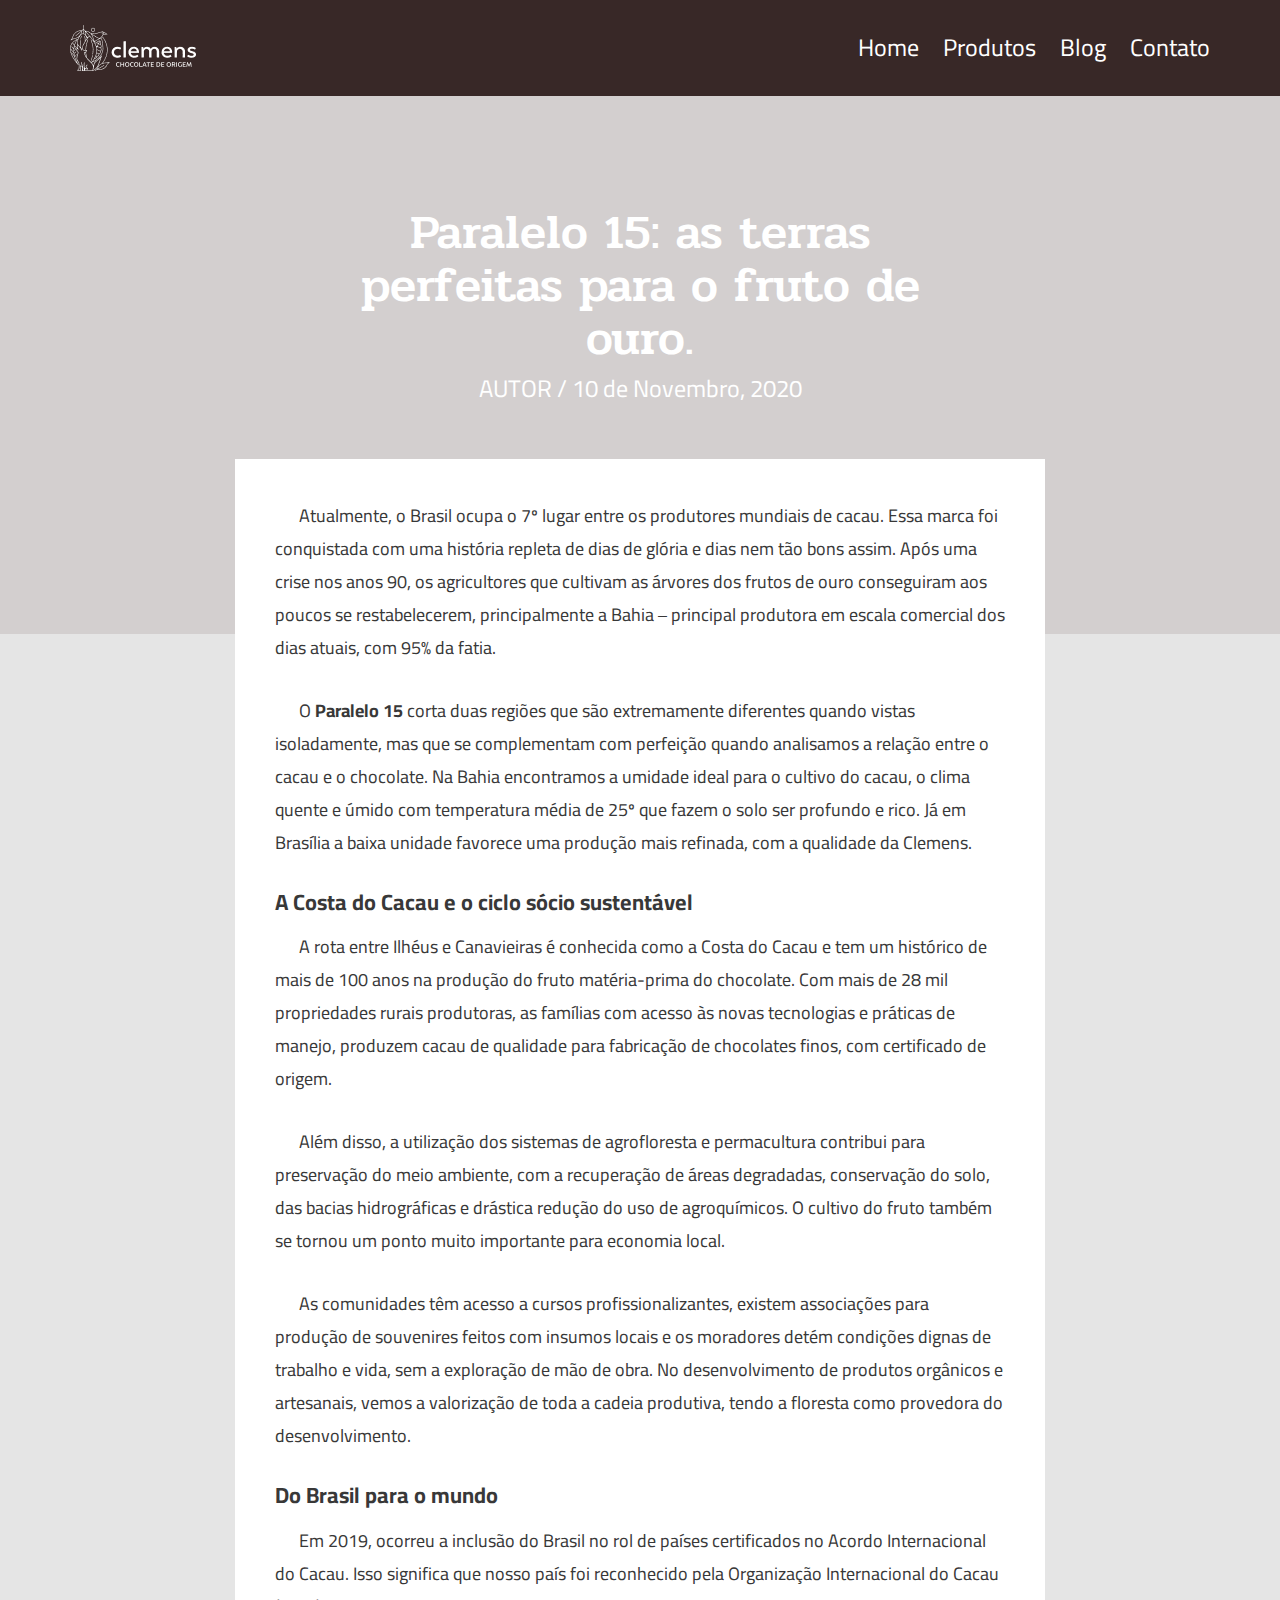
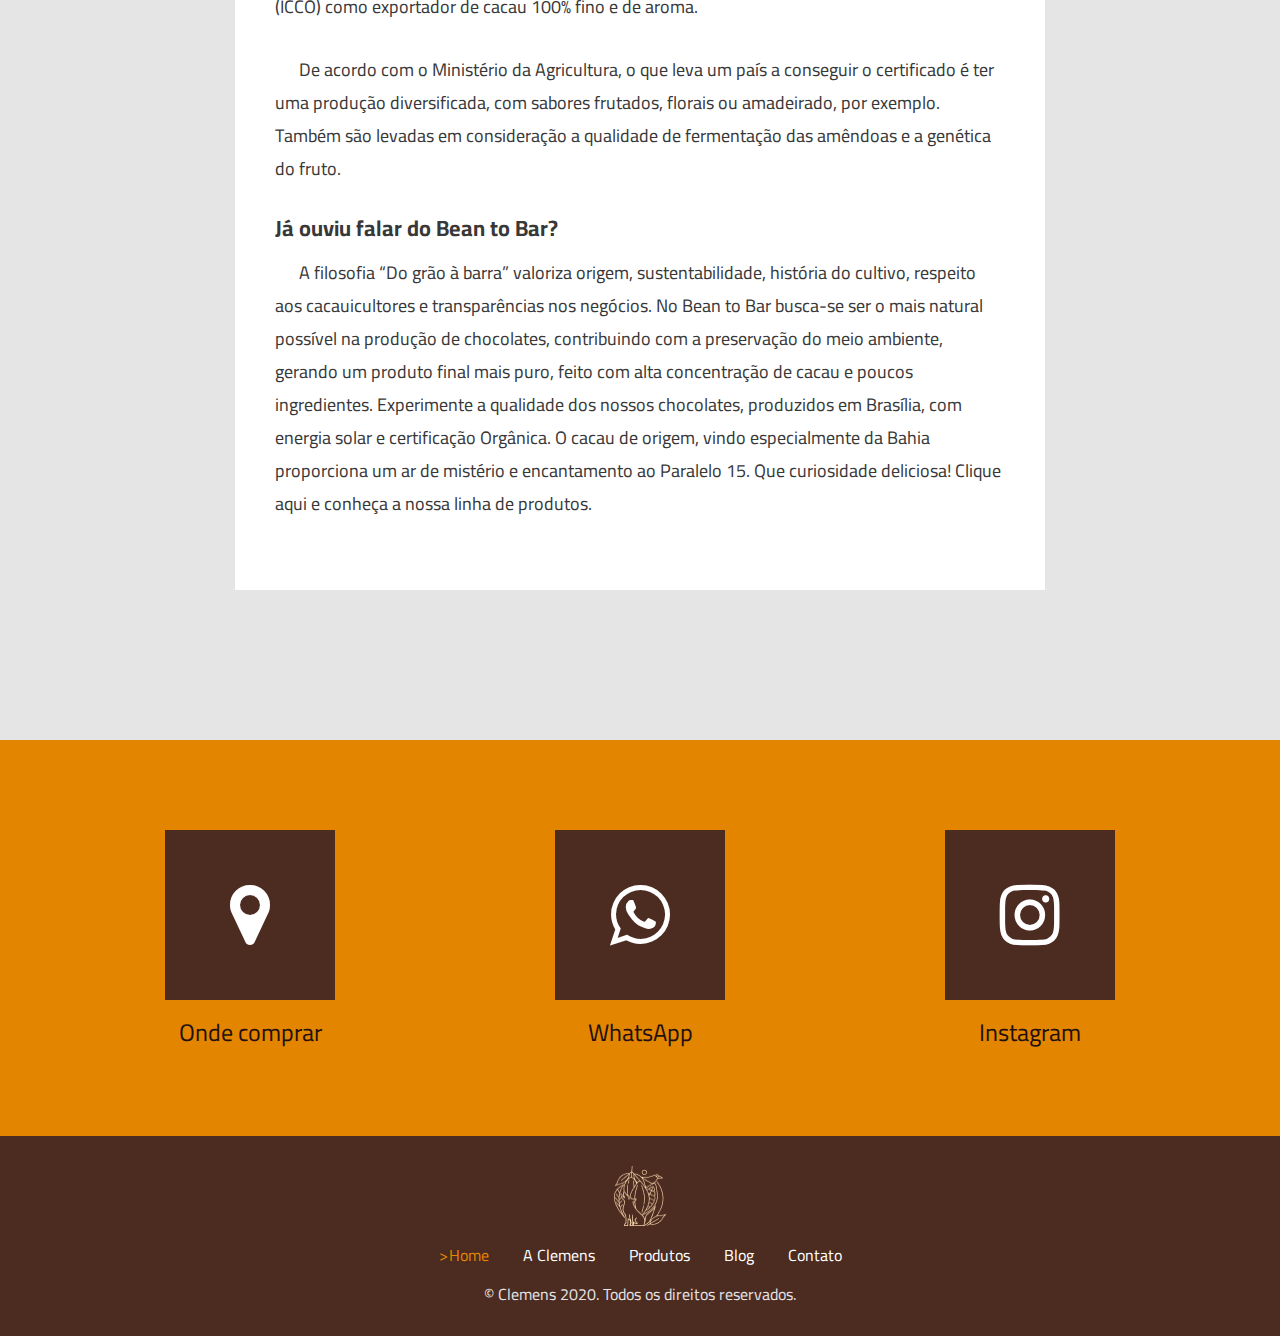
<file: post.html>
<!doctype html>
<html lang="en">
<head>
<meta charset="utf-8">
<meta name="viewport" content="width=device-width, initial-scale=1">
<link href="https://fonts.googleapis.com/css2?family=Cairo:wght@200;300;400;600;700;900&display=swap" rel="stylesheet">
<link href="https://fonts.googleapis.com/css2?family=Pridi:wght@200;300;400;500;600;700&display=swap" rel="stylesheet">
<link rel="stylesheet" href="https://stackpath.bootstrapcdn.com/font-awesome/4.7.0/css/font-awesome.min.css" />
<link rel="stylesheet" href="https://maxcdn.bootstrapcdn.com/bootstrap/4.3.1/css/bootstrap.min.css" />
<link rel="stylesheet" href="assets/css/slick.css" />    
<link rel="stylesheet" href="assets/css/slick-theme.css" />
<link rel="stylesheet" href="assets/css/style.css" />
<title>Title Here</title>
</head>
<body>
<header>
    <div class="container">
        <div class="row">
            <div class="col-lg-3 my-auto">
                <div class="logo"><a href="./index.html"><img src="assets/images/logo-clemens-h.png" class="img-fluid" alt="" /></a></div>
                <div class="device-nav" id="nav-icon"> 
                    <span class="fa fa-bars icon"></span>
                </div>
            </div>
            <div class="col-lg-9 my-auto">
                <div class="navigation">
                  <nav>
                    <ul>
                        <li><a href="./index.html">Home</a></li>
                        <!--<li><a href="#">A Clemens</a></li>-->
                        <li><a href="./product.html">Produtos</a></li>
                        <li><a href="./blog.html">Blog</a></li>
                        <li><a href="./contact.html">Contato</a></li>
                    </ul>
                  </nav>
                </div>
            </div>
        </div>
    </div>
</header>
<section class="post-hero-section">
	<div class="container">
    	<div class="row">
        	<div class="col-md-12">
            	<h1>Paralelo 15: as terras<br />  perfeitas para o fruto de<br /> ouro.</h1>
                <h2>AUTOR / 10 de Novembro, 2020</h2>
            </div>
        </div>
    </div>
</section>
<section class="post-main-content">
	<div class="container">
    	<div class="row">
        	<div class="col-md-12">
            	<div class="whitebox">
                    <div class="post-content">
                        <p>
                            Atualmente, o Brasil ocupa o 7º lugar entre os produtores mundiais de cacau. Essa marca foi conquistada com uma história repleta de dias de glória e dias nem tão bons assim. Após uma crise nos anos 90, os agricultores que cultivam as árvores dos frutos de ouro conseguiram aos poucos se restabelecerem, principalmente a Bahia ⎯ principal produtora em escala comercial dos dias atuais, com 95% da fatia.
                        </p>
    
                        <p>
                            O <strong>Paralelo 15</strong> corta duas regiões que são extremamente diferentes quando vistas isoladamente, mas que se complementam com perfeição quando analisamos a relação entre o cacau e o chocolate. Na Bahia encontramos a umidade ideal para o cultivo do cacau, o clima quente e úmido com temperatura média de 25º que fazem o solo ser profundo e rico. Já em Brasília a baixa unidade favorece uma produção mais refinada, com a qualidade da Clemens.
                        </p>
                            
                        <h2>A Costa do Cacau e o ciclo sócio sustentável</h2>
                        <p>
                            A rota entre Ilhéus e Canavieiras é conhecida como a Costa do Cacau e tem um histórico de mais de 100 anos na produção do fruto matéria-prima do chocolate. Com mais de 28 mil propriedades rurais produtoras, as famílias com acesso às novas tecnologias e práticas de manejo, produzem cacau de qualidade para fabricação de chocolates finos, com certificado de origem.
                        </p>
                            
                        <p>
                            Além disso, a utilização dos sistemas de agrofloresta e permacultura contribui para preservação do meio ambiente, com a recuperação de áreas degradadas, conservação do solo, das bacias hidrográficas e drástica redução do uso de agroquímicos. O cultivo do fruto também se tornou um ponto muito importante para economia local.
                        </p>
                            
                        <p>
                            As comunidades têm acesso a cursos profissionalizantes, existem associações para produção de souvenires feitos com insumos locais e os moradores detém condições dignas de trabalho e vida, sem a exploração de mão de obra. No desenvolvimento de produtos orgânicos e artesanais, vemos a valorização de toda a cadeia produtiva, tendo a floresta como provedora do desenvolvimento.
                        </p>
                            
                        <h2>Do Brasil para o mundo</h2>
                        <p>
                            Em 2019, ocorreu a inclusão do Brasil no rol de países certificados no Acordo Internacional do Cacau. Isso significa que nosso país foi reconhecido pela Organização Internacional do Cacau (ICCO) como exportador de cacau 100% fino e de aroma.
                       </p> 
                            
                       <p> 
                            De acordo com o Ministério da Agricultura, o que leva um país a conseguir o certificado é ter uma produção diversificada, com sabores frutados, florais ou amadeirado, por exemplo. Também são levadas em consideração a qualidade de fermentação das amêndoas e a genética do fruto.
                       </p>
                            
                       <h2>Já ouviu falar do Bean to Bar?</h2>
                       <p>
                            A filosofia “Do grão à barra” valoriza origem, sustentabilidade, história do cultivo, respeito aos cacauicultores e transparências nos negócios. No Bean to Bar busca-se ser o mais natural possível na produção de chocolates, contribuindo com a preservação do meio ambiente, gerando um produto final mais puro, feito com alta concentração de cacau e poucos ingredientes. Experimente a qualidade dos nossos chocolates, produzidos em Brasília, com energia solar e certificação Orgânica. O cacau de origem, vindo especialmente da Bahia proporciona um ar de mistério e encantamento ao Paralelo 15. Que curiosidade deliciosa! Clique aqui e conheça a nossa linha de produtos.
                        </p>
                    </div>
                </div>
            </div>
        </div>
    </div>
</section>
<section class="top-footer">
	<div class="container">
    	<div class="row">
        	<div class="col-md-4">
            	<div class="boxes">
                	<a href="contact.html" class="all_links">
                        <div class="icons"><span class="fa fa-map-marker"></span></div>
                        <p>Onde comprar</p>
                    </a>
                </div>
            </div>
            <div class="col-md-4">
            	<div class="boxes">
                	<a href="https://wa.me/005561999660023?text=Ol%C3%A1!%20O%20nosso%20atendimento%20%C3%A9%20de%20segunda%20a%20sexta-feira%2C%20das%209h%20%C3%A0s%2018h%2C%20exceto%20feriados.%20Trabalhamos%20com%20delivery%20na%20Asa%20Sul%2C%20Asa%20Norte%2C%20Lago%20Sul%2C%20Lago%20Norte%2C%20Sudoeste%2C%20Noroeste%20e%20Cruzeiro.%20Entrega%20gr%C3%A1tis%20nas%20compras%20acima%20de%20R%24%2089%2C00%2C%20abaixo%20deste%20valor%20ser%C3%A1%20cobrada%20uma%20taxa%20de%20entrega%20de%20R%24%2017%2C00%2C%20nas%20regi%C3%B5es%20indicadas.%20Pedidos%20feitos%20at%C3%A9%20%C3%A0s%2012h%20ser%C3%A3o%20entregues%20no%20mesmo%20dia.%20Pagamento%20via%20transfer%C3%AAncia%20banc%C3%A1ria.%20Voc%C3%AA%20gostaria%20de%20receber%20mais%20alguma%20informa%C3%A7%C3%A3o%3F" target="_blank" class="all_links">
                        <div class="icons"><span class="fa fa-whatsapp"></span></div>
                        <p>WhatsApp</p>
                    </a>
                </div>
            </div>
            <div class="col-md-4">
            	<div class="boxes">
                	<a  href="https://www.instagram.com/clemenschocolate/" target="_blank" class="all_links">
                        <div class="icons"><span class="fa fa-instagram"></span></div>
                        <p>Instagram</p>
                    </a>
                </div>
            </div>
        </div>
    </div>
</section>
<footer>
	<div class="container">
    	<div class="row">
        	<div class="col-md-12">
            	<div class="footer-logo"><a href="#"><img src="assets/images/logo-clemens-footer.png" class="img-fluid" /></a></div>
            </div>
        	<div class="col-md-12">
                <div class="footer-nav">
                    <ul>
                      <li><a href="#" class="active">Home</a></li>
                      <li><a href="#">A Clemens</a></li>
                      <li><a href="#">Produtos</a></li>
                      <li><a href="#">Blog</a></li>
                      <li><a href="#">Contato</a></li>
                    </ul>
                </div>
            </div>
        	<div class="col-md-12">
            	<div class="copy-right">
                	<p>&copy; Clemens 2020. Todos os direitos reservados.</p>
                </div>
            </div>
        </div>
    </div>
</footer>
<script src="https://ajax.googleapis.com/ajax/libs/jquery/3.4.1/jquery.min.js"></script> 
<script src="https://cdnjs.cloudflare.com/ajax/libs/popper.js/1.14.7/umd/popper.min.js"></script> 
<script src="https://maxcdn.bootstrapcdn.com/bootstrap/4.3.1/js/bootstrap.min.js"></script>
<script src="assets/js/slick.min.js"></script>	 
<script src="assets/js/function.js"></script>
</body>
</html>
</file>
<file: assets/css/style.css>
* {
    margin: 0px;
    padding: 0px;
    list-style: none;
    border: none;
    text-decoration: none;
    outline: none;
    font-family: 'Cairo', sans-serif;
}

body.scroll {
    overflow: hidden;
}

::-webkit-input-placeholder {
    color: inherit;
    opacity: 1;
}

:-ms-input-placeholder {
    color: inherit;
    opacity: 1;
}

::placeholder {
    color: inherit;
    opacity: 1;
}

.container {
    width: 100%;
    max-width: 1170px;
}

iframe {
    display: block;
}


/*** ### Header ### ***/

header {
    position: static;
    top: 0px;
    left: 0px;
    padding: 12px 0px;
    width: 100%;
    z-index: 1000;
    background: rgba(34, 17, 16, 0.9)
}

header .logo {
    position: relative;
    text-align: left;
}

header .logo a {
    position: relative;
    display: inline-block;
    vertical-align: middle;
    text-decoration: none;
    outline: none;
    border: none;
}

.navigation {
    position: relative;
}

.navigation nav {
    position: relative;
}

.navigation nav ul {
    margin: 0px;
    padding: 0px;
    text-align: right;
}

.navigation nav ul li {
    position: relative;
    display: inline-block;
    vertical-align: middle;
    margin: 0px 20px 0px 0px;
}

.navigation nav ul li:last-child {
    margin-right: 0px;
}

.navigation nav ul li a {
    position: relative;
    display: inline-block;
    vertical-align: middle;
    text-decoration: none;
    color: #FFFFFF;
    font-size: 1.5em;
    font-weight: 400;
    line-height: 3;
    outline: none;
}

.device-nav {
    position: absolute;
    top: 0px;
    right: 15px;
    cursor: pointer;
    color: #FFFFFF;
    font-size: 30px;
    line-height: normal;
    z-index: 1000;
    text-align: center;
    transform: -webkit-translate(0%, -50%);
    transform: -ms-translate(0%, -50%);
    transform: -moz-translate(0%, -50%);
    transform: -o-translate(0%, -50%);
    display: none;
}

@media (max-width:991px) {
    .device-nav {
        display: block;
    }
    .navigation nav {
        -o-transform: translate(100%);
        -o-transform-origin: 0 0;
        -o-transition: -o-transform .5s cubic-bezier(.77, .2, .05, 1);
        -webkit-font-smoothing: antialiased;
        -webkit-transform: translate(100%);
        -webkit-transform-origin: 0 0;
        -webkit-transition: -webkit-transform .5s cubic-bezier(.77, .2, .05, 1);
        height: calc(100% + 100px);
        top: 0px;
        left: 0;
        list-style-type: none;
        position: fixed;
        right: 0;
        padding: 100px 0px 0px 0px;
        transform: translate(100%);
        transform-origin: 0 0;
        transition: -webkit-transform .5s cubic-bezier(.77, .2, .05, 1);
        transition: transform .5s cubic-bezier(.77, .2, .05, 1);
        transition: transform .5s cubic-bezier(.77, .2, .05, 1), -webkit-transform .5s cubic-bezier(.77, .2, .05, 1), -o-transform .5s cubic-bezier(.77, .2, .05, 1);
        background: rgba(34, 17, 16, 0.9)
    }
    .navigation nav ul {
        text-align: center;
    }
    .navigation nav ul li {
        margin: 0px 10px 0px 0px;
        width: 100%;
    }
    .navigation nav.reveal {
        opacity: 1;
        -webkit-transform: scale(1);
        -o-transform: scale(1);
        transform: scale(1);
        background: rgba(34, 17, 16, 0.9);
        z-index: 100;
    }
}


/*** ### Top Footer ### ***/

.top-footer {
    position: relative;
    background: #E48500;
    padding: 90px 0px 70px 0px;
}

.top-footer .boxes {
    position: relative;
    margin-bottom: 15px;
}

.top-footer .boxes a.all_links {
    position: relative;
    text-decoration: none;
    outline: none;
}

.top-footer .boxes .icons {
    position: relative;
    display: block;
    margin: auto;
    width: 170px;
    height: 170px;
    line-height: 170px;
    text-align: center;
    font-size: 70px;
    color: #FFFFFF;
    background: #4C2B21;
}

.top-footer .boxes p {
    color: #221110;
    font-size: 24px;
    margin: 15px 0px 0px 0px;
    padding: 0px;
    text-align: center;
}

@media (max-width:1199px) {
    .top-footer {
        padding: 70px 0px 50px 0px;
    }
    .top-footer .boxes .icons {
        width: 150px;
        height: 150px;
        line-height: 150px;
        font-size: 50px;
    }
    .top-footer .boxes p {
        font-size: 20px;
    }
}

@media (max-width:991px) {
    .top-footer {
        padding: 50px 0px 30px 0px;
    }
    .top-footer .boxes .icons {
        width: 120px;
        height: 120px;
        line-height: 120px;
        font-size: 40px;
    }
    .top-footer .boxes p {
        font-size: 18px;
    }
}

@media (max-width:767px) {
    .top-footer {
        padding: 30px 0px 30px 0px;
    }
}


/*** ### Footer ### ***/

footer {
    position: relative;
    background: #4C2B21;
    padding: 30px 0px;
}

footer .footer-logo {
    position: relative;
    text-align: center;
}

footer .footer-logo img {
    display: inline-block;
    vertical-align: top;
    max-height: 60px;
}

footer .footer-nav {
    position: relative;
    margin: 10px 0px;
}

footer .footer-nav ul {
    margin: 0px;
    padding: 0px;
    text-align: center;
}

footer .footer-nav ul li {
    position: relative;
    display: inline-block;
    vertical-align: middle;
    margin: 5px 10px;
}

footer .footer-nav ul li a {
    position: relative;
    display: inline-block;
    vertical-align: middle;
    text-decoration: none;
    color: #FFFFFF;
    font-size: 16px;
    font-weight: 400;
    outline: none;
    padding: 0px 0px 0px 10px;
}

footer .footer-nav ul li a.active {
    color: #E48500;
}

footer .footer-nav ul li a.active:before {
    content: ">";
    position: absolute;
    left: 0px;
}

footer .copy-right {
    position: relative;
}

footer .copy-right p {
    color: #E4E4E4;
    font-size: 16px;
    font-weight: 400;
    margin: 0px;
    padding: 0px;
    text-align: center;
}

@media (max-width:1199px) {
    footer {
        padding: 20px 0px;
    }
    footer .footer-nav ul li a {
        font-size: 15px;
        padding: 0px 0px 0px 10px;
    }
    footer .copy-right p {
        font-size: 15px;
    }
}


/*** ### Home Page ### ***/

.home-hero-slider {
    position: relative;
}

.home-hero-slider .arrows {
    position: absolute;
    top: 50%;
    transform: translate(0%, -50%);
    -webkit-transform: translate(0%, -50%);
    -moz-transform: translate(0%, -50%);
    -ms-transform: translate(0%, -50%);
    -o-transform: translate(0%, -50%);
    border-radius: 50%;
    z-index: 10;
    cursor: pointer;
}

.home-hero-slider .arrows.left {
    left: 15px;
}

.home-hero-slider .arrows.right {
    right: 15px;
}

.home-hero-slider .arrows img {
    max-height: 5.5vw;
}

.home-hero-section {
    position: relative;
    background-position: center center;
    background-size: cover !important;
    height: 494px;
    line-height: 494px;
}

.home-hero-section .iner {
    position: relative;
    display: inline-block;
    vertical-align: middle;
    line-height: normal;
    width: 100%;
}

.home-hero-section h1 {
    margin: 0px 0px 10px 0px;
    padding: 0px;
    color: #FFFFFF;
    font-size: 48px;
    line-height: 53px;
    font-weight: 500;
    text-align: center;
    text-transform: uppercase;
    font-family: 'Pridi', serif;
}

.home-hero-section h2 {
    margin: 0px 0px 10px 0px;
    padding: 0px;
    color: #FFFFFF;
    font-size: 24px;
    font-weight: 400;
    text-align: center;
}

.home-hero-section button {
    position: relative;
    display: inline-block;
    vertical-align: top;
    width: 100%;
    max-width: 206px;
    height: 57px;
    color: #221110;
    font-weight: 600;
    text-align: center;
    background: #FF6915;
    border: 1px solid #FF6915;
    outline: none;
    margin: 32px auto;
}

@media (max-width:1199px) {
    .home-hero-slider .arrows {
        width: 30px;
        height: 150px;
        line-height: 150px;
    }
    .home-hero-slider .arrows.left {
        left: 5px;
    }
    .home-hero-slider .arrows.right {
        right: 5px;
    }
    .home-hero-section {
        padding: 0px 40px;
        height: 450px;
        line-height: 450px;
    }
    .home-hero-section h1 {
        font-size: 40px;
        line-height: 45px;
    }
    .home-hero-section h2 {
        font-size: 20px;
    }
    .home-hero-section button {
        max-width: 175px;
        height: 45px;
        font-size: 20px;
    }
}

@media (max-width:991px) {
    .home-hero-slider .arrows {
        width: 20px;
        height: 120px;
        line-height: 120px;
    }
    .home-hero-section {
        padding: 0px 30px;
        height: 400px;
        line-height: 400px;
    }
    .home-hero-section h1 {
        font-size: 35px;
        line-height: 40px;
    }
    .home-hero-section h2 {
        font-size: 18px;
    }
    .home-hero-section button {
        max-width: 175px;
        height: 45px;
        font-size: 18px;
    }
}

@media (max-width:767px) {
    .home-hero-slider .arrows {
        height: 100px;
        line-height: 100px;
    }
    .home-hero-section {
        padding: 50px 30px;
        height: auto;
        line-height: normal;
    }
    .home-hero-section h1 {
        font-size: 25px;
        line-height: 30px;
    }
    .home-hero-section h1 br {
        display: none;
    }
    .home-hero-section h2 {
        font-size: 16px;
    }
    .home-hero-section button {
        max-width: 150px;
        height: 40px;
        font-size: 16px;
    }
}


/*** Home section 1 ### ***/

.home-section-one {
    position: relative;
    background: #E48500;
    padding: 60px 0px;
}

.home-section-one .logo {
    position: relative;
    text-align: center;
}

.home-section-one .logo img {
    display: inline-block;
    vertical-align: top;
}

.home-section-one .text-box {
    position: relative;
    margin: 60px 0px 0px 0px;
}

.home-section-one .text-box p {
    color: #221110;
    font-size: 24px;
    line-height: 44px;
    font-weight: 400;
    margin: 0px;
    padding: 0px;
    text-align: center;
}

.home-section-one .text-box p a {
    color: inherit;
    text-decoration: underline;
}

@media (max-width:1199px) {
    .home-section-one {
        padding: 50px 0px;
    }
    .home-section-one .text-box {
        margin: 50px 0px 0px 0px;
    }
    .home-section-one .text-box p {
        font-size: 20px;
        line-height: 40px;
    }
}

@media (max-width:991px) {
    .home-section-one {
        padding: 30px 0px;
    }
    .home-section-one .text-box {
        margin: 30px 0px 0px 0px;
    }
    .home-section-one .text-box p {
        font-size: 18px;
        line-height: 35px;
    }
}

@media (max-width:767px) {
    .home-section-one .text-box p {
        font-size: 16px;
        line-height: 25px;
    }
}


/*** Home Section 2 ***/

.home-section-two {
    position: relative;
    padding: 50px 0px 100px 0px;
    background: #E48500;
}

.home-section-two .main-boxes {
    position: relative;
    display: flex;
    display: -webkit-flex;
    display: -moz-flex;
    display: -ms-flex;
    display: -o-flex;
    justify-content: space-between;
    -webkit-justify-content: space-between;
    -moz-justify-content: space-between;
    -ms-justify-content: space-between;
    -o-justify-content: space-between;
}

.home-section-two .arrows {
    position: absolute;
    width: 50px;
    height: 175px;
    line-height: 175px;
    text-align: center;
    top: 50%;
    transform: translate(0%, -50%);
    -webkit-transform: translate(0%, -50%);
    -moz-transform: translate(0%, -50%);
    -ms-transform: translate(0%, -50%);
    -o-transform: translate(0%, -50%);
    background: #D14D13;
    z-index: 10;
    cursor: pointer;
}

.home-section-two .arrows.left {
    left: 0px;
}

.home-section-two .arrows.right {
    right: 0px;
}

.home-section-two .arrows img {
    display: inline-block;
    vertical-align: middle;
    max-height: 5.5vw;
}

.home-section-two .product-details {
    position: relative;
    width: 40%;
    padding: 0px 5%;
    display: flex;
    display: -webkit-flex;
    display: -moz-flex;
    display: -ms-flex;
    display: -o-flex;
    align-items: center;
    -webkit-align-items: center;
    -moz-align-items: center;
    -ms-align-items: center;
    -o-align-items: center;
}

.home-section-two .product-details h2 {
    color: #221110;
    font-size: 36px;
    line-height: 46px;
    font-weight: 400;
    margin: 0px 0px 30px 0px;
    padding: 0px;
}

.home-section-two .product-details h2 strong {
    font-weight: 700;
}

.home-section-two .product-details button {
    position: relative;
    display: inline-block;
    vertical-align: top;
    width: 100%;
    max-width: 236px;
    height: 57px;
    color: #E48500;
    font-size: 25px;
    font-weight: 600;
    text-align: center;
    background: #4C2B21;
    border: 1px solid #4C2B21;
    outline: none;
    margin: 10px 0px;
}

.home-section-two .product-images {
    position: relative;
    width: 60%;
    display: flex;
    display: -webkit-flex;
    display: -moz-flex;
    display: -ms-flex;
    display: -o-flex;
    align-items: center;
    -webkit-align-items: center;
    -moz-align-items: center;
    -ms-align-items: center;
    -o-align-items: center;
    -webkit-box-shadow: 0px 31px 35px -24px rgba(0, 0, 0, 0.75);
    -moz-box-shadow: 0px 31px 35px -24px rgba(0, 0, 0, 0.75);
    box-shadow: 0px 31px 35px -24px rgba(0, 0, 0, 0.75);
    margin-bottom: 50px;
}

.home-section-two .product-images img {
    width: 100%;
}

@media (max-width:1199px) {
    .home-section-two {
        padding: 30px 0px 75px 0px;
    }
    .home-section-two .main-boxes {
        padding: 0px 40px;
    }
    .home-section-two .arrows {
        width: 30px;
        height: 150px;
        line-height: 150px;
    }
    .home-section-two .product-details h2 {
        font-size: 30px;
        line-height: 40px;
        margin: 0px 0px 20px 0px;
    }
    .home-section-two .product-details button {
        max-width: 200px;
        height: 45px;
        font-size: 20px;
    }
}

@media (max-width:991px) {
    .home-section-two {
        padding: 30px 0px 50px 0px;
    }
    .home-section-two .main-boxes {
        padding: 0px 30px;
    }
    .home-section-two .arrows {
        width: 20px;
        height: 120px;
        line-height: 120px;
    }
    .home-section-two .product-details h2 {
        font-size: 25px;
        line-height: 35px;
    }
    .home-section-two .product-details button {
        max-width: 200px;
        height: 45px;
        font-size: 18px;
    }
}

@media (max-width:767px) {
    .home-section-two .main-boxes {
        padding: 0px 30px;
        display: block !important;
    }
    .home-section-two .arrows {
        height: 100px;
        line-height: 100px;
    }
    .home-section-two .product-details {
        width: 100%;
        padding: 0px 15px;
    }
    .home-section-two .product-details h2 {
        font-size: 22px;
        line-height: 30px;
    }
    .home-section-two .product-details button {
        max-width: 175px;
        height: 40px;
        font-size: 18px;
    }
    .home-section-two .product-images {
        width: 100%;
    }
}


/*** Home Section 3 ***/

.home-section-three {
    position: relative;
    background: #221110;
}

.home-section-three .boxes {
    position: relative;
}

.home-section-three .boxes .items {
    position: relative;
    display: inline-block;
    vertical-align: middle;
    width: 100%;
}

.home-section-three .boxes .left-box {
    position: relative;
    text-align: left;
}

.home-section-three .boxes .left-box h2 {
    color: #FFFFFF;
    font-size: 54px;
    font-weight: 500;
    margin: 0px 0px 15px 0px;
    padding: 0px;
    font-family: 'Pridi', serif;
}

.home-section-three .boxes .left-box p {
    color: #FFFFFF;
    font-size: 24px;
    line-height: 44px;
    font-weight: 400;
    margin: 15px 0px;
}

.home-section-three .boxes .left-box button {
    position: relative;
    display: inline-block;
    vertical-align: top;
    width: 100%;
    max-width: 206px;
    height: 57px;
    color: #221110;
    font-size: 24px;
    font-weight: 600;
    text-align: center;
    background: #FF6915;
    border: 1px solid #FF6915;
    outline: none;
    margin: 10px auto;
}

.home-section-three .boxes .right-box {
    position: relative;
}

.home-section-three .boxes .right-box img {
    width: 100%;
}

@media (max-width:1199px) {
    .home-section-three .boxes .left-box h2 {
        font-size: 45px;
    }
    .home-section-three .boxes .left-box p {
        color: #FFFFFF;
        font-size: 20px;
        line-height: 35px;
    }
    .home-section-three .boxes .left-box button {
        max-width: 175px;
        height: 45px;
        font-size: 20px;
    }
}

@media (max-width:991px) {
    .home-section-three .boxes .left-box h2 {
        font-size: 35px;
    }
    .home-section-three .boxes .left-box p {
        color: #FFFFFF;
        font-size: 18px;
        line-height: 25px;
    }
    .home-section-three .boxes .left-box button {
        max-width: 175px;
        height: 45px;
        font-size: 18px;
    }
}

@media (max-width:767px) {
    .home-section-three .pm0 {
        padding: 0px;
    }
    .home-section-three .boxes .left-box {
        padding: 50px 0px;
    }
    .home-section-three .boxes .left-box h2 {
        font-size: 30px;
    }
    .home-section-three .boxes .left-box p {
        color: #FFFFFF;
        font-size: 16px;
        line-height: 22px;
    }
    .home-section-three .boxes .left-box button {
        max-width: 150px;
        height: 40px;
        font-size: 16px;
    }
}


/*** ### Product Page ### ***/

.product-hero-section {
    position: relative;
    background: url(../images/product/product-hero-section.png) center center no-repeat;
    background-size: cover;
    height: 400px;
    line-height: 400px;
    z-index: 2;
}

.product-hero-section .iner {
    position: relative;
    display: inline-block;
    vertical-align: middle;
    line-height: normal;
    width: 100%;
}

.product-hero-section h1 {
    margin: 0px 0px 10px 0px;
    padding: 0px;
    color: #FFFFFF;
    font-size: 48px;
    line-height: 53px;
    font-weight: 500;
    text-align: center;
    text-transform: uppercase;
    font-family: 'Pridi', serif;
}

.product-hero-section h2 {
    margin: 0px 0px 10px 0px;
    padding: 0px;
    color: #FFFFFF;
    font-size: 24px;
    font-weight: 400;
    text-align: center;
}

.comprar-btn {
    font-size: 24px;
    position: relative;
    display: inline-block;
    vertical-align: top;
    width: 100%;
    max-width: 206px;
    height: 57px;
    color: #221110;
    font-weight: 600;
    text-align: center;
    background: #FF6915;
    border: 1px solid #FF6915;
    outline: none;
    margin: 32px auto;
}

@media (max-width:1199px) {
    .product-hero-section {
        height: 350px;
        line-height: 350px;
    }
    .product-hero-section h1 {
        font-size: 45px;
        line-height: 50px;
    }
    .product-hero-section h2 {
        font-size: 20px;
    }
    .comprar-btn {
        max-width: 175px;
        height: 45px;
        font-size: 20px;
    }
}

@media (max-width:991px) {
    .product-hero-section {
        height: 300px;
        line-height: 300px;
    }
    .product-hero-section h1 {
        font-size: 40px;
        line-height: 45px;
    }
    .product-hero-section h2 {
        font-size: 18px;
    }
    .comprar-btn {
        max-width: 175px;
        height: 45px;
        font-size: 18px;
    }
}

@media (max-width:767px) {
    .product-hero-section {
        padding: 50px 0px;
        height: auto;
        line-height: normal;
    }
    .product-hero-section h1 {
        font-size: 25px;
        line-height: 30px;
    }
    .product-hero-section h1 br {
        display: none;
    }
    .product-hero-section h2 {
        font-size: 18px;
    }
    .comprar-btn {
        max-width: 150px;
        height: 40px;
        font-size: 16px;
    }
}


/*** Product Boxes ***/

.product-main-content {
    position: relative;
    padding: 50px 0px;
    background: #4C2B21;
}

.product-main-content .product-boxes {
    position: relative;
}

.product-main-content .product-boxes .boxes {
    position: relative;
    margin-bottom: 50px;
}

.product-main-content .product-boxes .boxes h2 {
    color: #E48500;
    font-size: 46px;
    font-weight: 700;
    margin: 0px 0px 15px 0px;
    padding: 0px;
    font-family: 'Pridi', serif;
}

.product-main-content .product-boxes .boxes h3 {
    color: #E5E5E5;
    font-size: 26px;
    line-height: 33px;
    font-weight: 400;
    margin: 10px 0px;
    padding: 0px;
}

.product-main-content .product-boxes .boxes h3 strong {
    font-weight: 700;
}

.product-main-content .product-boxes .boxes p {
    color: #E5E5E5;
    font-size: 18px;
    line-height: 29px;
    font-weight: 400;
    margin: 10px 0px;
    padding: 0px;
}

.product-main-content .product-boxes .boxes p strong {
    font-weight: 700;
}

.product-main-content .product-boxes .boxes .company-logo {
    position: relative;
    margin: 24px 0;
}

.product-main-content .product-boxes .boxes .images-box {
    position: relative;
}

.product-main-content .product-boxes .boxes .images-box .boxes img {
    width: 100%;
}

.product-main-content .product-boxes .boxes .product-details {
    position: relative;
}

@media (max-width:1199px) {
    .product-main-content {
        padding: 30px 0px;
    }
    .product-main-content .product-boxes .boxes h2 {
        font-size: 40px;
    }
    .product-main-content .product-boxes .boxes h3 {
        font-size: 22px;
        line-height: 30px;
    }
    .product-main-content .product-boxes .boxes p {
        font-size: 16px;
        line-height: 25px;
    }
}

@media (max-width:991px) {
    .product-main-content {
        padding: 30px 0px;
    }
    .product-main-content .product-boxes .boxes h2 {
        font-size: 35px;
    }
    .product-main-content .product-boxes .boxes h3 {
        font-size: 20px;
        line-height: 25px;
    }
}

@media (max-width:767px) {
    .product-main-content .product-boxes .boxes h2 {
        font-size: 30px;
    }
}


/*** ### Company Details ### ***/

.company-details {
    position: relative;
    padding: 75px 0px;
    background: #D14D13;
}

.company-details .boxes {
    position: relative;
    display: block;
    margin: auto;
    width: 100%;
    max-width: 223px;
    margin-bottom: 50px;
}

.company-details .boxes .images-box {
    position: relative;
}

.company-details .boxes .images-box img {
    display: block;
    margin: auto;
    max-height: 143px;
}

.company-details .boxes p {
    margin: 20px 0px 0px 0px;
    padding: 0px;
    font-size: 18px;
    line-height: 29px;
    color: #FFFFFF;
}

@media (max-width:1199px) {
    .company-details {
        padding: 50px 0px;
    }
    .company-details .boxes {
        max-width: 250px;
    }
    .company-details .boxes p {
        font-size: 16px;
        line-height: 25px;
    }
}

@media (max-width:991px) {
    .company-details {
        padding: 30px 0px;
    }
    .company-details .boxes {
        max-width: 275px;
    }
}


/*** ### Blog Page ### ***/

.blog-hero-section {
    position: relative;
    background: url(../images/blog-hero-section.png) center center no-repeat;
    background-size: cover;
    height: 300px;
    line-height: 300px;
    z-index: 2;
}

.blog-hero-section .iner {
    position: relative;
    display: inline-block;
    vertical-align: middle;
    line-height: normal;
    width: 100%;
}

.blog-hero-section h1 {
    margin: 0px 0px 10px 0px;
    padding: 0px;
    color: #FFFFFF;
    font-size: 48px;
    line-height: 53px;
    font-weight: 500;
    text-align: center;
    text-transform: uppercase;
    font-family: 'Pridi', serif;
}

.blog-hero-section h2 {
    margin: 0px 0px 10px 0px;
    padding: 0px;
    color: #FFFFFF;
    font-size: 24px;
    font-weight: 400;
    text-align: center;
}

@media (max-width:1199px) {
    .blog-hero-section {
        height: 275px;
        line-height: 275px;
    }
    .blog-hero-section h1 {
        font-size: 45px;
        line-height: 50px;
    }
    .blog-hero-section h2 {
        font-size: 20px;
    }
}

@media (max-width:991px) {
    .blog-hero-section {
        height: 250px;
        line-height: 250px;
    }
    .blog-hero-section h1 {
        font-size: 40px;
        line-height: 45px;
    }
    .blog-hero-section h2 {
        font-size: 18px;
    }
}

@media (max-width:767px) {
    .blog-hero-section {
        padding: 50px 0px;
        height: auto;
        line-height: normal;
    }
    .blog-hero-section h1 {
        font-size: 25px;
        line-height: 30px;
    }
    .blog-hero-section h1 br {
        display: none;
    }
    .blog-hero-section h2 {
        font-size: 18px;
    }
}


/*** Blog Post ***/

.blog-main-content {
    position: relative;
    padding: 50px 0px;
    background: #4C2B21;
}

.blog-main-content .blog-post {
    position: relative;
}

.blog-main-content .blog-post .boxes {
    position: relative;
    margin-bottom: 50px;
}

.blog-main-content .blog-post .boxes .images-box {
    position: relative;
    margin-bottom: 10px;
}

.blog-main-content .blog-post .boxes .images-box .boxes img {
    width: 100%;
}

.blog-main-content .blog-post .boxes h2 {
    color: #FF6915;
    font-size: 24px;
    font-weight: 700;
    margin: 0px 0px 10px 0px;
    padding: 0px;
}

.blog-main-content .blog-post .boxes p {
    color: #E5E5E5;
    font-size: 14px;
    line-height: 16px;
    font-weight: 400;
    margin: 10px 0px;
    padding: 0px;
}

.blog-main-content .blog-post .boxes button {
    position: relative;
    display: inline-block;
    vertical-align: top;
    width: 100%;
    max-width: 100px;
    height: 30px;
    color: #221110;
    font-size: 12px;
    font-weight: 600;
    text-align: center;
    background: #FF6915;
    border: 1px solid #FF6915;
    outline: none;
    margin: 10px auto;
}

.blog-main-content .blog-post a.load-more {
    position: relative;
    display: inline-block;
    vertical-align: top;
    margin: 50px 0px;
    color: #FFFFFF;
    font-size: 24px;
    font-weight: 500;
    line-height: 69px;
    width: 100%;
    max-width: 267px;
    background: #3A8C3D;
    text-align: center;
    text-decoration: none;
    text-transform: uppercase;
    outline: none;
    font-family: 'Pridi', serif;
}

@media (max-width:1199px) {
    .blog-main-content {
        padding: 30px 0px;
    }
    .blog-main-content .blog-post .boxes {
        margin-bottom: 30px;
    }
    .blog-main-content .blog-post .boxes h2 {
        font-size: 20px;
    }
    .blog-main-content .blog-post a.load-more {
        margin: 30px 0px;
        font-size: 20px;
        line-height: 60px;
        max-width: 250px;
    }
}

@media (max-width:991px) {
    .blog-main-content .blog-post .boxes h2 {
        font-size: 18px;
    }
    .blog-main-content .blog-post a.load-more {
        font-size: 18px;
        line-height: 50px;
        max-width: 220px;
    }
}


/*** ### Post Page ### ***/

.paralelo15-img {
    background: url(../images/blog/paralelo15.png) center center no-repeat;
}

.universo-sensorial-img {
    background: url(../images/blog/cafe_e_amendoas.jpg) center center no-repeat;
}

.beantobar-img {
    background: url(../images/blog/beantobar.jpg) center center no-repeat;
}

.potencia-chocolate-img {
    background: url(../images/blog/potencia_chocolate.jpg) center center no-repeat;
}

.beneficios-beantobar-img {
    background: url(../images/blog/beneficios_beantobar.jpg) center center no-repeat;
}

.bahia-mar-img {
    background: url(../images/blog/bahia_mar.jpg) center center no-repeat;
}

.parque-anavilhanas {
    background: url(../images/blog/1280px-Curvas_do_Parque_Nacional_de_Anavilhanas.jpg) center center no-repeat;
}

.post-hero-section {
    position: relative;
    background-size: cover;
    padding: 110px 0px 220px 0px;
    z-index: 2;
}

.post-hero-section:before {
    position: absolute;
    content: "";
    top: 0px;
    left: 0px;
    right: 0px;
    bottom: 0px;
    background: #221110;
    opacity: 0.2;
    z-index: -1;
}

.post-hero-section h1 {
    margin: 0px 0px 10px 0px;
    padding: 0px;
    color: #FFFFFF;
    font-size: 48px;
    line-height: 53px;
    font-weight: 500;
    text-align: center;
    font-family: 'Pridi', serif;
}

.post-hero-section h2 {
    margin: 0px 0px 10px 0px;
    padding: 0px;
    color: #FFFFFF;
    font-size: 24px;
    font-weight: 400;
    text-align: center;
}

@media (max-width:1199px) {
    .post-hero-section {
        padding: 80px 0px 190px 0px;
    }
    .post-hero-section h1 {
        font-size: 45px;
        line-height: 50px;
    }
    .post-hero-section h2 {
        font-size: 20px;
    }
}

@media (max-width:991px) {
    .post-hero-section {
        padding: 50px 0px 150px 0px;
    }
    .post-hero-section h1 {
        font-size: 40px;
        line-height: 35px;
    }
    .post-hero-section h2 {
        font-size: 18px;
    }
}

@media (max-width:767px) {
    .post-hero-section {
        padding: 50px 0px 130px 0px;
    }
    .post-hero-section h1 {
        font-size: 25px;
        line-height: 30px;
    }
    .post-hero-section h2 {
        font-size: 16px;
    }
}


/*** Post Content ***/

.post-main-content {
    position: relative;
    background: #E5E5E5;
    padding-bottom: 150px;
    z-index: 10;
}

.post-main-content .whitebox {
    position: relative;
    display: block;
    margin: auto;
    background: #FFFFFF;
    margin-top: -175px;
    width: 100%;
    max-width: 810px;
    padding: 40px;
}

.post-main-content .post-content {
    position: relative;
}

.post-main-content .post-content h2 {
    color: #383838;
    font-size: 22px;
    font-weight: 700;
    margin: 0px 0px 15px 0px;
    padding: 0px;
}

.post-main-content .post-content p {
    color: #383838;
    font-size: 18px;
    line-height: 33px;
    font-weight: 400;
    margin: 0px 0px 30px 0px;
    padding: 0px;
    text-indent: 24px;
}

@media (max-width:1199px) {
    .post-main-content {
        padding-bottom: 120px;
    }
    .post-main-content .whitebox {
        margin-top: -150px;
        padding: 30px;
    }
    .post-main-content .post-content h2 {
        font-size: 20px;
    }
    .post-main-content .post-content p {
        font-size: 16px;
        line-height: 30px;
        margin: 0px 0px 20px 0px;
        text-indent: 24px;
    }
}

@media (max-width:991px) {
    .post-main-content {
        padding-bottom: 100px;
    }
    .post-main-content .whitebox {
        margin-top: -100px;
        padding: 20px;
    }
    .post-main-content .post-content h2 {
        font-size: 20px;
    }
    .post-main-content .post-content p {
        font-size: 16px;
        line-height: 30px;
        margin: 0px 0px 20px 0px;
        text-indent: 24px;
    }
}

@media (max-width:767px) {
    .post-main-content {
        padding-bottom: 75px;
    }
    .post-main-content .whitebox {
        margin-top: -50px;
        padding: 15px;
    }
    .post-main-content .post-content h2 {
        font-size: 18px;
    }
    .post-main-content .post-content p {
        font-size: 15px;
        text-indent: 24px;
    }
}


/*** ### Contact Page ### ***/


/*** Box One ***/

.contact-box-one {
    position: relative;
    background: #e48500;
    padding: 50px 0px;
}

.contact-box-one .left-box {
    position: relative;
    padding: 30px 0px;
}

.contact-box-one .left-box h2 {
    color: #221110;
    font-size: 36px;
    font-weight: 400;
    margin: 0px 0px 30px 0px;
    padding: 0px;
}

.contact-box-one .left-box p {
    color: #221110;
    font-size: 18px;
    font-weight: 400;
    margin: 15px 0px;
    padding: 0px;
}

.contact-box-one .left-box .box-one-list {
    position: relative;
}

.contact-box-one .left-box .box-one-list ul {
    margin: 0px;
    padding: 0px;
    list-style: none;
}

.contact-box-one .left-box .box-one-list li {
    position: relative;
    display: inline-block;
    vertical-align: top;
    width: 100%;
    color: #221110;
    font-size: 18px;
    font-weight: 400;
    margin: 0px 0px 5px 0px;
}

.contact-box-one .left-box .box-one-list label {
    position: relative;
    display: block;
    margin: 0px 0px 5px 0px;
    padding: 0px;
    font-weight: 700;
}

.contact-box-one .left-box .box-one-list li a {
    color: inherit;
    text-decoration: none;
}

.contact-box-one .right-box {
    position: relative;
    padding: 30px 0px;
}

.contact-box-one .right-box input {
    position: relative;
    width: 100%;
    height: 35px;
    background: #E5E5E5;
    border: 1px solid #C66C00;
    padding: 0px 15px;
    color: #747474;
    font-size: 16px;
    font-weight: 400;
    margin: 0px 0px 12px 0px;
    outline: none;
}

.contact-box-one .right-box textarea {
    position: relative;
    width: 100%;
    height: 130px;
    background: #E5E5E5;
    border: 1px solid #C66C00;
    padding: 10px 15px;
    color: #747474;
    font-size: 16px;
    font-weight: 400;
    margin: 0px 0px 12px 0px;
    outline: none;
}

.contact-box-one .right-box button {
    position: relative;
    display: inline-block;
    vertical-align: top;
    width: 100%;
    max-width: 167px;
    height: 40px;
    color: #E48500;
    font-size: 16px;
    font-weight: 600;
    text-align: center;
    background: #4C2B21;
    border: 1px solid #4C2B21;
    outline: none;
    margin: 10px 0px 0px 0px;
}

@media (max-width:1199px) {
    .contact-box-one {
        padding: 30px 0px;
    }
}

@media (max-width:991px) {
    .contact-box-one {
        padding: 20px 0px;
    }
}

@media (max-width:767px) {
    .contact-box-one {
        padding: 10px 0px;
    }
}


/*** Box Two ***/

.contact-box-two {
    position: relative;
    background: #e48500;
    padding: 0px 0px 75px 0px;
}

.contact-box-two .top-box {
    position: relative;
}

.contact-box-two .top-box h2 {
    color: #221110;
    font-size: 36px;
    font-weight: 400;
    margin: 0px 0px 30px 0px;
    padding: 0px 0px 20px 0px;
    border-bottom: 2px solid #C66C00;
}

.contact-box-two .bottom-box .box-two-list {
    position: relative;
}

.contact-box-two .bottom-box .box-two-list ul {
    margin: 0px;
    padding: 0px;
    list-style: none;
}

.contact-box-two .bottom-box .box-two-list li {
    position: relative;
    display: inline-block;
    vertical-align: top;
    line-height: normal;
    width: 100%;
    color: #221110;
    font-size: 18px;
    font-weight: 400;
    margin: 0px 0px 5px 0px;
}

.contact-box-two .bottom-box .box-two-list label {
    position: relative;
    display: block;
    margin: 0px;
    padding: 0px;
    font-weight: 700;
    text-transform: uppercase;
}

@media (max-width:1199px) {
    .contact-box-two {
        padding: 0px 0px 50px 0px;
    }
}

@media (max-width:991px) {
    .contact-box-two {
        padding: 0px 0px 30px 0px;
    }
}


/*** Box Three ***/

.contact-box-three {
    position: relative;
    background: #4C2B21;
    z-index: 2;
}

.contact-box-three:before {
    position: absolute;
    content: "";
    top: 0px;
    right: 0px;
    bottom: 0px;
    width: 50%;
    background: #221110;
    z-index: -1;
}

.contact-box-three .main-boxes {
    position: relative;
    display: flex;
    display: -webkit-flex;
    display: -moz-flex;
    display: -ms-flex;
    display: -o-flex;
    justify-content: space-between;
    -webkit-justify-content: space-between;
    -moz-justify-content: space-between;
    -ms-justify-content: space-between;
    -o-justify-content: space-between;
}

.contact-box-three .main-boxes .boxes h2 {
    color: #FF6915;
    font-size: 36px;
    font-weight: 400;
    margin: 0px 0px 10px 0px;
    padding: 0px;
    text-align: center;
}

.contact-box-three .main-boxes .boxes p {
    color: #E5E5E5;
    font-size: 18px;
    line-height: 29px;
    font-weight: 400;
    margin: 10px 0px;
    padding: 0px;
    min-height: 90px;
}

.contact-box-three .main-boxes .boxes {
    position: relative;
    display: flex;
    display: -webkit-flex;
    display: -moz-flex;
    display: -ms-flex;
    display: -o-flex;
    align-items: center;
    -webkit-align-items: center;
    -moz-align-items: center;
    -ms-align-items: center;
    -o-align-items: center;
    background: #4C2B21;
    padding: 85px 15px;
    width: 50%;
}

.contact-box-three .main-boxes .boxes:last-child {
    background: #221110;
}

.contact-box-three .main-boxes .boxes .items {
    position: relative;
    display: block;
    margin: auto;
    width: 100%;
    max-width: 400px;
    text-align: center;
}

.contact-box-three .main-boxes .boxes button {
    position: relative;
    display: inline-block;
    vertical-align: top;
    width: 100%;
    max-width: 206px;
    height: 40px;
    color: #221110;
    font-size: 16px;
    font-weight: 600;
    text-align: center;
    background: #FF6915;
    border: 1px solid #FF6915;
    outline: none;
    margin: 10px auto;
}

@media (max-width:1199px) {
    .contact-box-three .main-boxes .boxes h2 {
        font-size: 30px;
    }
    .contact-box-three .main-boxes .boxes p {
        font-size: 16px;
        line-height: 25px;
        min-height: 70px;
    }
    .contact-box-three .main-boxes .boxes {
        padding: 60px 15px;
        width: 50%;
    }
    .contact-box-three .main-boxes .boxes button {
        max-width: 200px;
        font-size: 15px;
    }
}

@media (max-width:991px) {
    .contact-box-three .main-boxes .boxes h2 {
        font-size: 25px;
    }
    .contact-box-three .main-boxes .boxes p {
        font-size: 15px;
    }
    .contact-box-three .main-boxes .boxes {
        padding: 50px 15px;
    }
}

@media (max-width:767px) {
    .contact-box-three .pm0 {
        padding: 0px;
    }
    .contact-box-three:before {
        display: none;
    }
    .contact-box-three .main-boxes {
        display: block !important;
    }
    .contact-box-three .main-boxes .boxes {
        padding: 50px 15px;
        width: 100%;
    }
    .contact-box-three .main-boxes .boxes h2 br {
        display: none;
    }
}


/*** Box Foure  ***/

.contact-box-foure {
    position: relative;
    background: #3A8C3D;
    padding: 75px 0px;
}

.contact-box-foure .main-boxes {
    position: relative;
    display: flex;
    display: -webkit-flex;
    display: -moz-flex;
    display: -ms-flex;
    display: -o-flex;
    justify-content: space-between;
    -webkit-justify-content: space-between;
    -moz-justify-content: space-between;
    -ms-justify-content: space-between;
    -o-justify-content: space-between;
}

.contact-box-foure .main-boxes .left-box {
    position: relative;
    display: flex;
    display: -webkit-flex;
    display: -moz-flex;
    display: -ms-flex;
    display: -o-flex;
    align-items: center;
    -webkit-align-items: center;
    -moz-align-items: center;
    -ms-align-items: center;
    -o-align-items: center;
    background: #221110;
    padding: 40px 50px;
    width: 40%;
}

.contact-box-foure .main-boxes .left-box h2 {
    color: #FF6915;
    font-size: 36px;
    font-weight: 400;
    margin: 0px 0px 15px 0px;
    padding: 0px;
    text-align: center;
}

.contact-box-foure .main-boxes .left-box p {
    color: #E5E5E5;
    font-size: 18px;
    line-height: 29px;
    font-weight: 400;
    margin: 0px;
    padding: 0px;
}

.contact-box-foure .main-boxes .left-box a.download {
    position: relative;
    display: inline-block;
    vertical-align: top;
    text-decoration: none;
    outline: none;
    border: none;
}

.contact-box-foure .main-boxes .right-box {
    position: relative;
    display: flex;
    display: -webkit-flex;
    display: -moz-flex;
    display: -ms-flex;
    display: -o-flex;
    align-items: center;
    -webkit-align-items: center;
    -moz-align-items: center;
    -ms-align-items: center;
    -o-align-items: center;
    background: #E48500;
    padding: 40px 15px;
    width: 60%;
}

.contact-box-foure .main-boxes .right-box .items {
    position: relative;
    display: block;
    margin: auto;
    width: 100%;
    max-width: 275px;
}

.contact-box-foure .main-boxes .right-box input {
    position: relative;
    width: 100%;
    height: 35px;
    background: #E5E5E5;
    border: 1px solid #C66C00;
    padding: 0px 15px;
    color: #747474;
    font-size: 16px;
    font-weight: 400;
    margin: 0px 0px 12px 0px;
    outline: none;
}

.contact-box-foure .main-boxes .right-box button {
    position: relative;
    display: inline-block;
    vertical-align: top;
    width: 100%;
    max-width: 167px;
    height: 40px;
    color: #E48500;
    font-size: 16px;
    font-weight: 600;
    text-align: center;
    background: #4C2B21;
    border: 1px solid #4C2B21;
    outline: none;
    margin: 10px 0px 0px 0px;
}

@media (max-width:1199px) {
    .contact-box-foure {
        padding: 50px 0px;
    }
    .contact-box-foure .main-boxes .left-box h2 {
        font-size: 30px;
    }
    .contact-box-foure .main-boxes .left-box p {
        font-size: 16px;
        line-height: 25px;
    }
}

@media (max-width:767px) {
    .contact-box-foure {
        padding: 30px 0px;
    }
    .contact-box-foure .main-boxes {
        display: block !important;
    }
    .contact-box-foure .main-boxes .left-box {
        padding: 40px 15px;
        width: 100%;
    }
    .contact-box-foure .main-boxes .left-box h2 {
        font-size: 25px;
    }
    .contact-box-foure .main-boxes .right-box {
        padding: 40px 15px;
        width: 100%;
    }
}


/*** Box One ***/

.contact-box-form {
    position: relative;
    background: #3A8C3D;
    padding: 50px 0px;
}

.contact-box-form .left-box {
    position: relative;
    padding: 30px 0px;
    text-align: center;
}

.contact-box-form .left-box h2 {
    color: #221110;
    font-size: 36px;
    font-weight: 400;
    margin: 0px 0px 30px 0px;
    padding: 0px;
}

.contact-box-form .left-box p {
    color: #221110;
    font-size: 18px;
    font-weight: 400;
    margin: 15px 0px;
    padding: 0px;
}

.contact-box-form .left-box .box-one-list {
    position: relative;
}

.contact-box-form .left-box .box-one-list ul {
    margin: 0px;
    padding: 0px;
    list-style: none;
}

.contact-box-form .left-box .box-one-list li {
    position: relative;
    display: inline-block;
    vertical-align: top;
    width: 100%;
    color: #221110;
    font-size: 18px;
    font-weight: 400;
    margin: 0px 0px 5px 0px;
}

.contact-box-form .left-box .box-one-list label {
    position: relative;
    display: block;
    margin: 0px 0px 5px 0px;
    padding: 0px;
    font-weight: 700;
}

.contact-box-form .left-box .box-one-list li a {
    color: inherit;
    text-decoration: none;
}

.contact-box-form .right-box {
    position: relative;
    padding: 30px 0px;
    text-align: center;
}

.contact-box-form .right-box input {
    position: relative;
    width: 100%;
    height: 35px;
    background: #E5E5E5;
    border: 1px solid #C66C00;
    padding: 0px 15px;
    color: #747474;
    font-size: 16px;
    font-weight: 400;
    margin: 0px 0px 12px 0px;
    outline: none;
}

.contact-box-form .right-box textarea {
    position: relative;
    width: 100%;
    height: 130px;
    background: #E5E5E5;
    border: 1px solid #C66C00;
    padding: 10px 15px;
    color: #747474;
    font-size: 16px;
    font-weight: 400;
    margin: 0px 0px 12px 0px;
    outline: none;
}

.contact-box-form .right-box button {
    position: relative;
    display: inline-block;
    vertical-align: top;
    width: 100%;
    max-width: 167px;
    height: 40px;
    color: #E48500;
    font-size: 16px;
    font-weight: 600;
    text-align: center;
    background: #4C2B21;
    border: 1px solid #4C2B21;
    outline: none;
    margin: 10px 0px 0px 0px;
}

.upload-main-wrapper {
    width: 175px;
    margin: 0 auto;
}

#file-upload-name {
    margin: 4px 0 0 0;
    font-size: 12px;
}

.upload-wrapper {
    display: flex;
    align-items: center;
    justify-content: flex-start;
    position: relative;
    cursor: pointer;
    background-color: #4C2B21;
    padding: 8px 10px;
    border-radius: 10px;
    overflow: hidden;
    transition: 0.2s linear all;
    color: #ffffff;
}

.upload-wrapper input[type=file] {
    width: 100%;
    position: absolute;
    left: 0;
    right: 0;
    opacity: 0;
    top: 0;
    bottom: 0;
    cursor: pointer;
    z-index: 1;
}

.upload-wrapper.uploaded {
    transition: 0.2s linear all;
    width: 60px;
    line-height: 50px;
    height: 60px;
    text-align: center;
    display: block;
    margin: auto;
    border-radius: 50%;
}

.upload-wrapper .file-upload-text {
    position: absolute;
    left: 50px;
    opacity: 1;
    visibility: visible;
    transition: 0.2s linear all;
}

.upload-wrapper.uploaded .file-upload-text {
    text-indent: -999px;
    margin: 0;
}

.file-success-text {
    opacity: 0;
    transition: 0.2s linear all;
    visibility: hidden;
    transform: translateX(200px);
    position: absolute;
    left: 0;
    right: 0;
    display: flex;
    align-items: center;
    justify-content: center;
}

.file-success-text svg {
    position: relative;
    left: 5px;
    width: 20px;
    height: auto;
}

.file-success-text span {
    margin-left: 15px;
}

.upload-wrapper.success .file-success-text {
    opacity: 1;
    visibility: visible;
    transform: none;
}

.upload-wrapper.success.uploaded .file-success-text {
    opacity: 1;
    visibility: visible;
    transform: none;
}

.upload-wrapper.success.uploaded .file-success-text span {
    display: none;
}

.upload-wrapper .file-success-text circle {
    stroke-dasharray: 380;
    stroke-dashoffset: 380;
    transition: 1s linear all;
    transition-delay: 1.4s;
}

.upload-wrapper.success .file-success-text circle {
    stroke-dashoffset: 0;
}

.upload-wrapper .file-success-text polyline {
    stroke-dasharray: 380;
    stroke-dashoffset: 380;
    transition: 1s linear all;
    transition-delay: 2s;
}

.upload-wrapper.success .file-success-text polyline {
    stroke-dashoffset: 0;
}

.upload-wrapper.success .file-upload-text {
    -webkit-animation-name: bounceOutLeft;
    animation-name: bounceOutLeft;
    -webkit-animation-duration: 0.2s;
    animation-duration: 0.2s;
    -webkit-animation-fill-mode: both;
    animation-fill-mode: both;
}

@-webkit-keyframes bounceOutLeft {
    20% {
        opacity: 1;
        -webkit-transform: translate3d(20px, 0, 0);
        transform: translate3d(20px, 0, 0);
    }
    to {
        opacity: 0;
        -webkit-transform: translate3d(-2000px, 0, 0);
        transform: translate3d(-2000px, 0, 0);
    }
}

@keyframes bounceOutLeft {
    20% {
        opacity: 1;
        -webkit-transform: translate3d(20px, 0, 0);
        transform: translate3d(20px, 0, 0);
    }
    to {
        opacity: 0;
        -webkit-transform: translate3d(-2000px, 0, 0);
        transform: translate3d(-2000px, 0, 0);
    }
}

@media (max-width:1199px) {
    .contact-box-form {
        padding: 30px 0px;
    }
}

@media (max-width:991px) {
    .contact-box-form {
        padding: 20px 0px;
    }
}

@media (max-width:767px) {
    .contact-box-form {
        padding: 10px 0px;
    }
}
</file>
